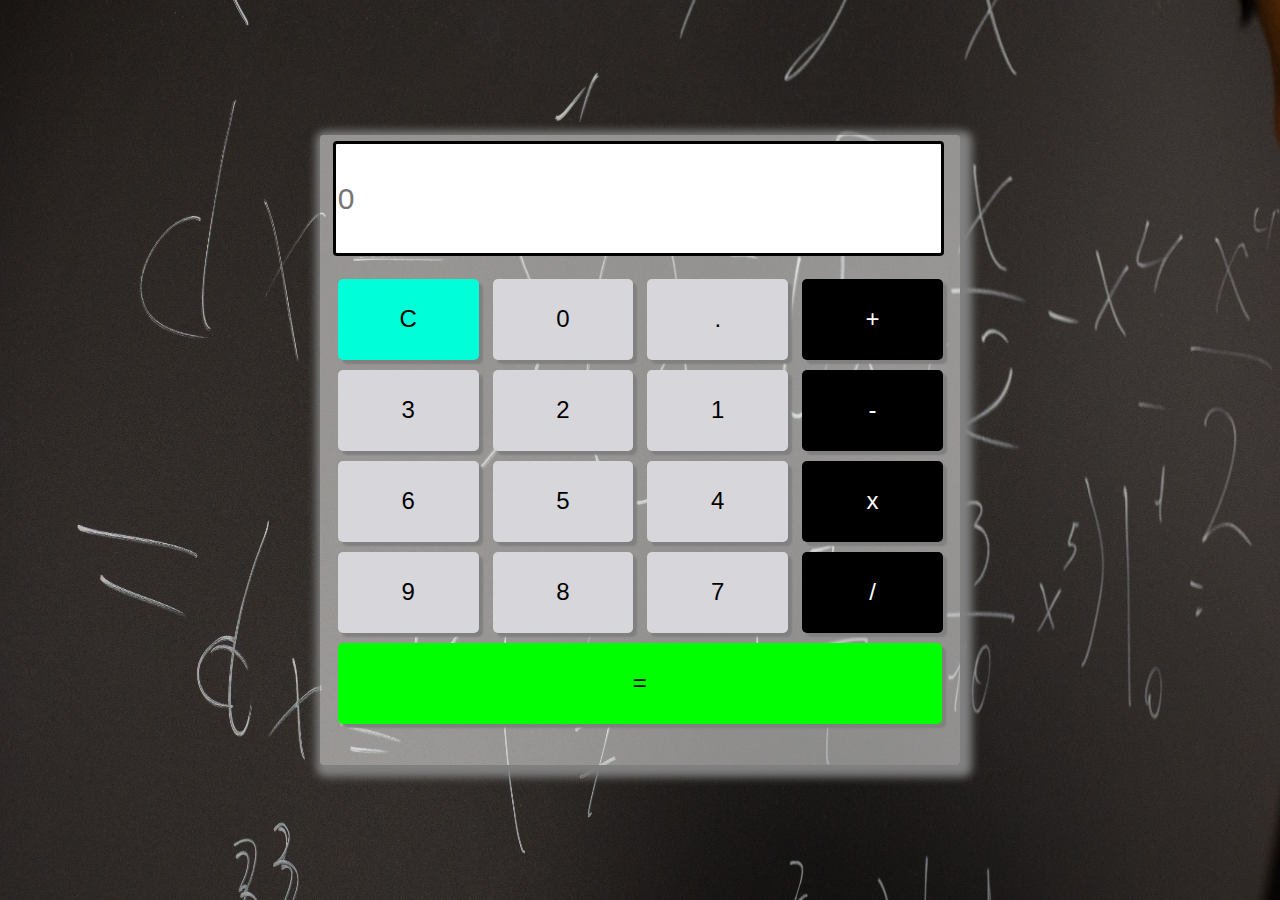
<file: calculater/index.htm>
<!DOCTYPE html>
<html lang="en">
<head>
    <meta charset="UTF-8">
    <meta http-equiv="X-UA-Compatible" content="IE=edge">
    <meta name="viewport" content="width=device-width, initial-scale=1.0">
    <link rel="stylesheet" href="https://fonts.googleapis.com/icon?family=Material+Icons">
    <link rel="stylesheet" href="css/style.css">
    <title>Calclulater</title>
</head>
<body>
    <!-- First div (Ensure All html code) -->
    <div class="container">
            <!-- input - output Div -->
        <div class="output">
            <input type="text" id="score" placeholder="0">
        </div>
        <!-- buttons Div -->
        <div class="buttons">
            <!-- First buttons Div -->
            <div class="first_line">
                        <!-- C = 2rows -->
                <button id="c"    onclick="document.getElementById('score').value = '';">C</button>
                <button           onclick="document.getElementById('score').value += '0';">0</button>
                <button           onclick="document.getElementById('score').value += '.';">.</button>
                <button id="ope1" onclick="document.getElementById('score').value += ' + ';">+</button>
            </div>
                <!-- Second buttons Div -->
            <div class="second_line">
                <button onclick="document.getElementById('score').value += '3';">3</button>
                <button onclick="document.getElementById('score').value += '2';">2</button>
                <button onclick="document.getElementById('score').value += '1';">1</button>
                <button id="ope2" onclick="document.getElementById('score').value += ' - ';">-</button>
            </div>
                <!-- Third buttons Div -->
            <div class="third_line">
                <button onclick="document.getElementById('score').value += '6';">6</button>
                <button onclick="document.getElementById('score').value += '5';">5</button>
                <button onclick="document.getElementById('score').value += '4';">4</button>
                <button id="ope3" onclick="document.getElementById('score').value += '*';">x</button>
            </div>
                <!-- Fourth buttons Div -->

            <div class="fourth_line">
                <button onclick="document.getElementById('score').value += '9';">9</button>
                <button onclick="document.getElementById('score').value += '8';">8</button>
                <button onclick="document.getElementById('score').value += '7';">7</button>
                <button  id="ope4" onclick="document.getElementById('score').value += '/';">/</button>
            </div>
            <!-- Fivth buttons Div -->
            <div class="fivth_line">
                <!-- = =2rows-->
                <button id="equal" onclick="document.getElementById('score').value = eval(document.getElementById('score').value);">=</button>
            </div>
        </div>
    </div>
</body>
</html>
</file>
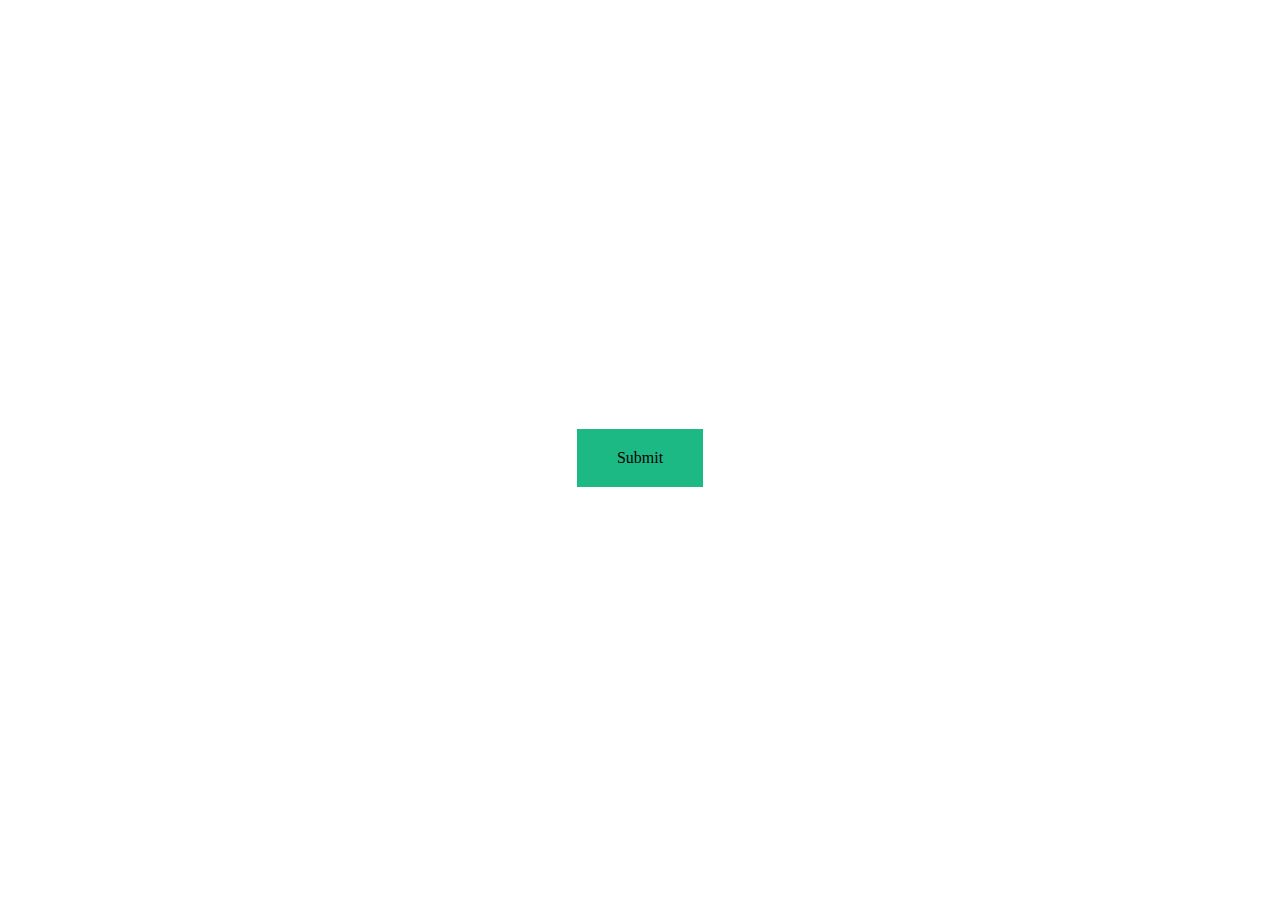
<file: EffectButton/index.html>
<!DOCTYPE html>
<html lang="en">
<head>
    <meta charset="UTF-8">
    <meta name="viewport" content="width=device-width, initial-scale=1.0">
    <title>Document</title>
    <link rel="stylesheet" href="style.css">
</head>
<body>

    <a href="#" class="btn" id="btn"> <span>Submit</span></a>

    <script src="logic.js"></script>
</body>
</html>
</file>
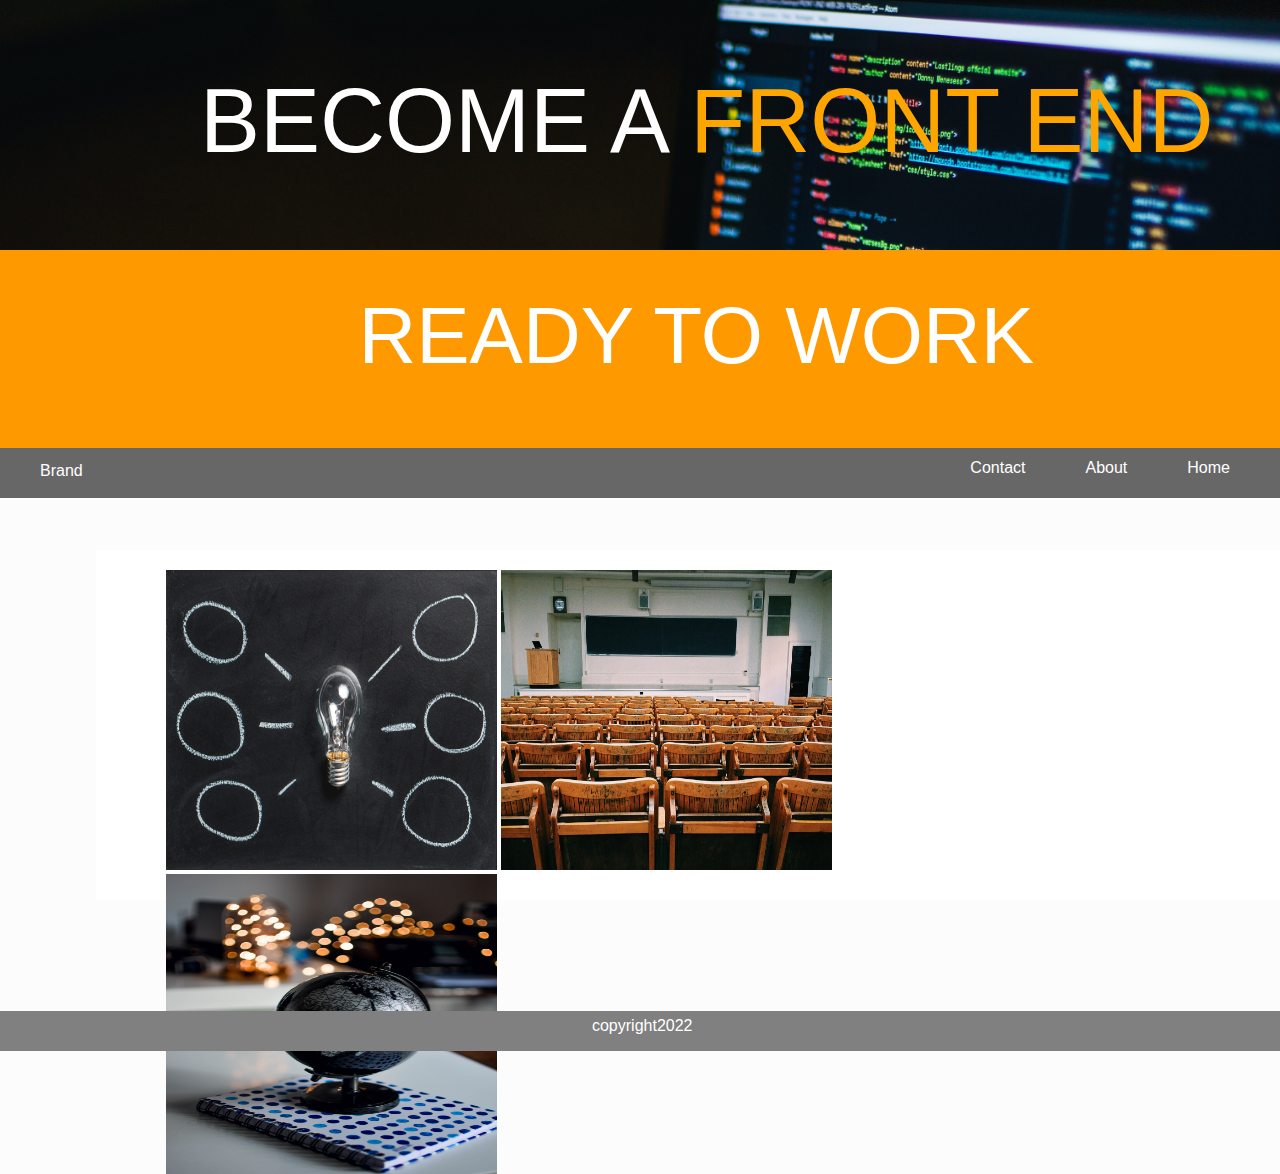
<file: first_task/index.html>
<!DOCTYPE html>
<html lang="en">
<head>
    <meta charset="UTF-8">
    <meta http-equiv="X-UA-Compatible" content="IE=edge">
    <meta name="viewport" content="width=device-width, initial-scale=1.0">
    <link rel="stylesheet" href="style.css">
    <title>Document</title>
</head>
<body>
    <div class="upper_section">
            <div class="text1">
                <span class="span1" style="color: white;">BECOME A <span style="color: orange;">FRONT END</span></span>
            </div>    
            <div class="text2">
                <span>  READY TO WORK  </span>
            </div>
            <div class="brand">
                <ul>
                    <p>Brand</p>
                    <li> Home </li>
                    <li> About </li>
                    <li> Contact </li>
                </ul>
            </div>
    </div>
    <div class="lower_section">
        <div class="imgs">
                <img src="images/i1.jpg" alt="No-internet">
                <img src="images/i2.jpg" alt="No-internet">
                <img src="images/i3.jpg" alt="No-internet">
        </div>
    </div>
    <footer>            
        <p> &nbsp;copyright2022 </p>
    </footer>
</body>
</html>
</file>
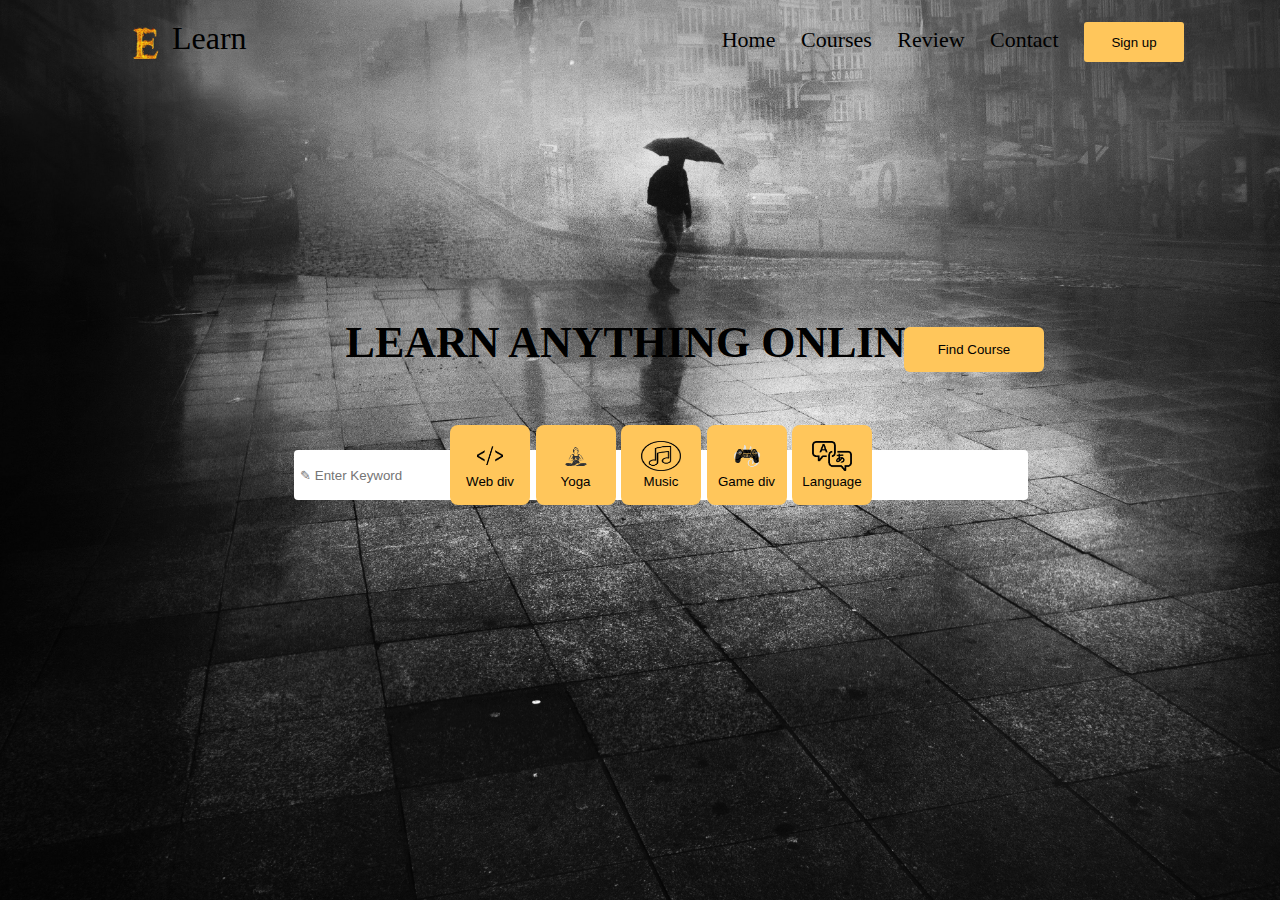
<file: learining-website/index.htm>
<!DOCTYPE html>
<html lang="en">
<head>
    <meta charset="UTF-8">
    <meta http-equiv="X-UA-Compatible" content="IE=edge">
    <meta name="viewport" content="width=device-width, initial-scale=1.0">
    <link rel="stylesheet" href="index.css">
    <title>Learining</title>
</head>
<body>
    <!--Code starting-->
    <div class="div1">
        <nav>
            <div class="logo-div"> 
                <img src="images/img1.png" class="logo">
                <a href="https://www.youtube.com/c/EasyTutorialsVideo/videos">Learn</a>
            </div>
            <ul class="list">
                <li class="list-li"> <a href="https://www.youtube.com/">Home</a> </li>
                <li class="list-li">  <a href="https://www.youtube.com/">Courses</a> </li>
                <li class="list-li">  <a href="https://www.youtube.com/">Review</a> </li>
                <li class="list-li">  <a href="https://www.youtube.com/">Contact </a> </li>
                <button class="b1">Sign up</button>
            </ul>
        </nav>
    </div>
    <h1 class="center-text"> LEARN ANYTHING ONLINE  </h1>
    <input type="search" placeholder=" &#x270e; Enter Keyword" class="search">

        <button class="search-button">Find Course</button>
    <footer>
        <ul>
            <button> <img src="images/c1.png" alt="No-internet" class="images"> Web div</button>
            <button><img src="images/y1.png" alt="No-internet" class="images">Yoga</button>    
            <button><img src="images/m1.png" alt="No-internet" class="images">Music</button>  
            <button><img src="images/g1.png" alt="No-internet" class="images">Game div </button>
            <button><img src="images/t1.png" alt="No-internet" class="images">Language</button>   
        </ul>
    </footer>
    <!-- Code finish -->
</body>
</html>
</file>
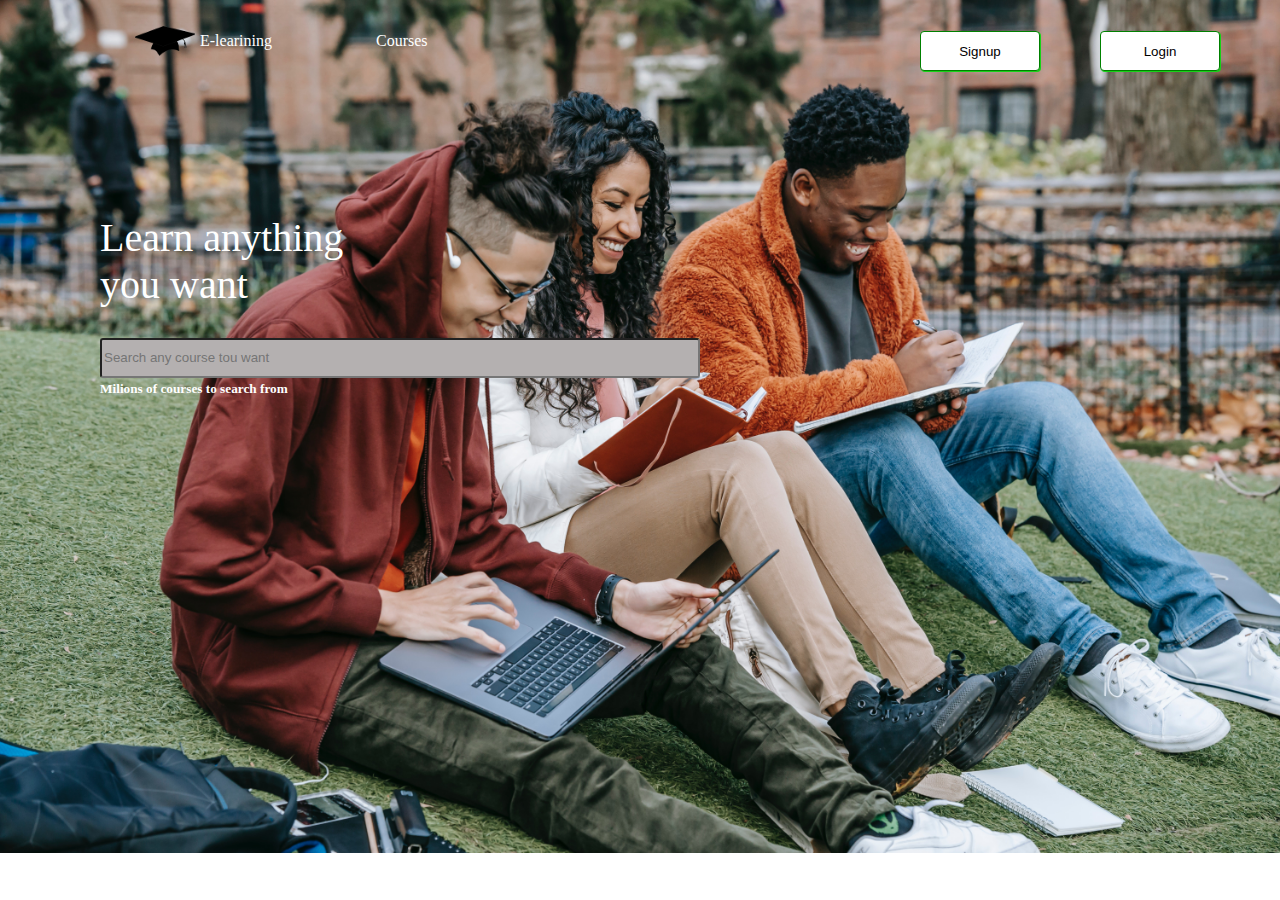
<file: LeariningPage/index.html>
<!DOCTYPE html>
<html lang="en">
<head>
    <meta charset="UTF-8">
    <meta http-equiv="X-UA-Compatible" content="IE=edge">
    <meta name="viewport" content="width=device-width, initial-scale=1.0">
    <link rel="stylesheet"  href="style.css" >
    <title>Document</title>
</head>
<body>
    <div class="left-div">
        <ul>
            <img src="images/gg.png"><li class="left-div-li"><a href="www.youtube.com">E-learining</a></li>
            <li class="left-div-li"><a href="www.youtube.com">Courses</a></li>
        </ul>
    </div>
    <div class="right-div">
        <a href="www.youtube.com"><button class="right-div-buttons">Login</button></a>
        <a href="www.youtube.com"><button class="right-div-buttons">Signup</button></a>
    </div>
    <br><br><br><br><br><br>
    <p>Learn anything you want</p>
    <input type="search" class="search-input" placeholder="Search any course tou want">
    <h5>Milions of courses to search from</h5>

    
</body>
</html>
</file>
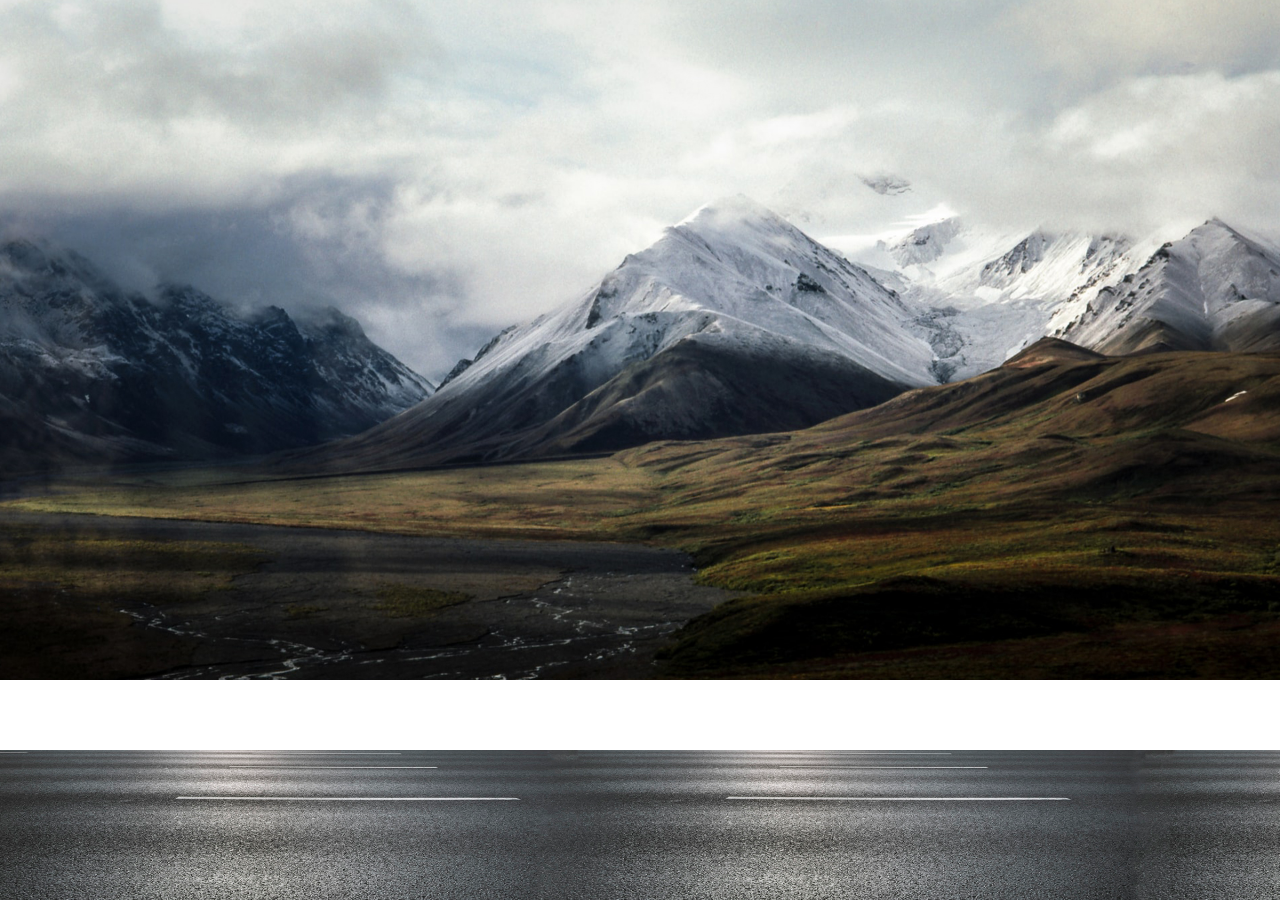
<file: airplane/airplane.html>
<!DOCTYPE html>
<html lang="en">
<head>
    <meta charset="UTF-8">
    <meta http-equiv="X-UA-Compatible" content="IE=edge">
    <meta name="viewport" content="width=device-width, initial-scale=1.0">
    <link rel="stylesheet" href="airplane.css">
    <title>airport</title>
</head>
<body>
    <div class="container">
        <div class="road">
            <img src="images/road.jpg" alt="No_internet">
        </div>
        <div class="airplane">
            <img src="images/airplane.png" >
        </div>
    </div>
    
</body>
</html>
</file>
<file: calculater/css/style.css>
* {
     transition: 0.4s;
 }

 body {
     margin: 0;
     width: 100%;
     height: 100vh;
     background-image: url("../bg.jpg");
     background-size: 100% 148%;
     background-repeat: no-repeat;
 }

 .container {
     width: 100%;
     height: 70%;
     background-color: #ffffff80;
     width: 50%;
     position: relative;
     top: 50%;
     left: 50%;
     transform: translate(-50%, -50%);
     border-radius: 3px;
     box-shadow: 4px 4px 8px 8px gray;
 }

 .output {
     width: 100%;
     height: 20%;
 }

 .output #score {
     width: 94%;
     height: 85%;
     border: none;
     font-size: 30px;
     margin: 1% 2%;
     outline: none;
     border: 3px solid black;
     border-radius: 4px;
 }

 .container>.buttons {
     width: 100%;
     height: 77%;
     margin: 2% 2%;
     border-radius: 4px;
 }

 .buttons button {
     cursor: pointer;
     width: 22%;
     height: 9vh;
     font-size: 24px;
     margin: 5px;
     outline: none;
     background-color: rgb(214, 214, 219);
     border: none;
     border-radius: 5px;
     box-shadow: 4px 4px 2px gray;
 }

 #ope1,
 #ope2,
 #ope3,
 #ope4 {
     background-color: black;
     color: white;
 }

 #ope1:hover,
 #ope2:hover,
 #ope3:hover,
 #ope4:hover {
     background-color: rgb(79, 79, 79);
     color: white;
 }

 .first_line #c {
     background-color: rgb(0, 255, 217);
 }

 .first_line #c:hover {
     background-color: rgb(0, 162, 207);
 }

 .fivth_line #equal {
     width: 94.4%;
     background-color: rgb(0, 255, 0);
 }

 .fivth_line #equal:hover {
     background-color: rgb(40, 209, 40);
 }

 .buttons button:hover {
     background-color: rgb(171, 165, 165);
 }
</file>
<file: EffectButton/style.css>
body{
    height: 100vh;
    display: flex;
    justify-content: center;
    align-items: center;
}
:root{
}

.btn{
    box-sizing: border-box;
    padding: 20px 40px;
    background-color: rgb(29, 185, 133);
    position: relative;
    text-decoration: none;
    color: black;
    transition: width 0.5s, height 0.5s;
    overflow: hidden;
}
.btn span{
    position: relative;
    z-index: 1;
}
.btn::before{
    content: "";
    position: absolute;
    width: 20px;
    height: 20px;
    border-radius: 50%;
    left: 50%;
    top: 50%;
    top: var(--xPos);
    left: var(--yPos);
    transform: translate(-50%,-50%);
    transition: width 1s , height 1.5s;
}
.btn:hover::before {
    width:  320px;
    height: 320px;
    background-color: darkorange;
}
</file>
<file: first_task/style.css>
body{
    padding: 0;
    margin: 0;
    background-color: rgb(252, 252, 252);
    font-family:   Arial;
    height: 750px;
}

a,img,li,p{
    cursor: pointer;
    transition: .5s;
}

li:hover,
img:hover,
p:hover{
    opacity: 0.6;
}


.upper_section{
    margin: 0 0 0 0;
    width: 100%;
    height: 500px;
    background-color: white;
    
}
.text1{
    height: 250px;
    background-image: url(images/code.jpg);
    background-size: cover;
}
.text1 .span1{
    position: relative;
    top: 70px;
    left: 200px;
    font-size: 90px;
}
.text2{
    height: 200px;
    background-color: rgb(255, 153, 0);
}
.text2 span{
    color: white;
    font-size: 80px;
    position: relative;
    top: 40px;
    left: 28%;
}
.brand{
    height: 50px;
    background-color: rgb(104, 103, 103);
    margin: -17.7px 0;
}
.brand ul{
    list-style: none;
}
.brand ul p{
    color: white;
    position: relative;
    top: 14px;
}
.brand ul li{
    float: right;
    color:white;
    position: relative;
    bottom: 23px;
    right:20px;
    padding: 0 30px;
}


\\Lowerrrr ______________________________________________________________________________ 
.lower_section{
    width: 100%;
    height: 100px;
    background-color: blue;
}
.imgs{
    width: 1200px;
    height: 350px;
    position: relative;
    top: 50px;
    left: 7.5%;
    background-color: rgb(255, 255, 255);
}
.imgs img{
    width: 331px;
    height: 300px;
    background-color: blueviolet;
    position: relative;
    left: 70px;
    top: 20px;

}

footer{
    height: 40px;
    width: 100%;
    background-color: gray;
    color: white;
    position: relative;
    top: 145px;
    text-align: center;
}
footer p{
    position:relative;
    top: 6px;
}
</file>
<file: learining-website/index.css>
*{
    color: black;
}
:root{
    --firstcolor    :rgb(255, 198, 91);
    --hoverdcolor   :orange;
}
body{
    margin: 0;
    padding: 0;
    font-family: cursive;
    font-size: 22px;
    background-image: url(images/i.jpg);
    background-size: cover;
    background-position: center;
    color: rgb(0, 0, 0);    
}
#background-video{
    position: fixed;
    right: 0;
    bottom: 0;
    min-width: 100%; 
    min-height: 100%;
}
.logo-div a{
    text-decoration: none;
}
.list{
    float: right;
}
.logo{
    width: 52px;
    height: 52px;
}
a{
    text-decoration: none;
}
.logo-div{
    display: inline-flex;
    margin: 20px 0 0 120px;
    font-size: 32px;
}
.list-li{
    display: inline-flex;
    margin-right: 20px;
}
.b1{
    margin-right: 96px;
    width: 100px;
    height: 40px;
    background-color: var(--firstcolor);
    border: none;
    outline: none;
    border-radius: 8px;
    -webkit-border-radius: 3px;
    cursor: pointer;
    transition: 1s;

}
.b1:hover{
    background-color: var(--hoverdcolor);
}
.center-text{
    position: absolute;
    top: 32%;
    left: 27%;
}
.search{
    width: 19.4cm;
    height: 50px;
    position: absolute;
    top: 50%;
    left: 23%;
    outline: none;
    border-radius: 4px;
    border: none;
    -webkit-border-radius: 4px;
}
footer ul button{
    list-style: none;
    background-color:var(--firstcolor);
    border: none;
    outline: none;
    width: 80px;
    height: 80px;
    position: relative;
    top: 280px;
    left: 410px;
    cursor: pointer;
}
.images{
    width: 40px;
    height: 30px;
}
footer>ul>button{
    border-radius: 8px;
    transition: 1s;
}
footer>ul>button:hover{
    background-color:var(--hoverdcolor)  ;
}
.search-button{
    width: 140px;
    height: 45px;
    outline: none;
    border: none;
    border-radius: 6px;
    background-color:var(--firstcolor);
    -webkit-border-radius: 6px;
    position: relative;
    top: 249px;
    left: 904px;
    transition: 1s;
    cursor: pointer;
}
.search-button:hover{
    background-color: var(--hoverdcolor) ;

}
.list-li:hover{
    transition: 1s;
    color: rgb(159, 155, 155);
    position: relative;
    top: 5px;
}
</file>
<file: LeariningPage/style.css>
body{
    margin: 0;
    padding: 0;
    font-family: cursive;
    color: rgb(255, 255, 255);
    box-sizing: border-box;
    background-image: url(images/bg.jpg);
    background-size: cover;
    background-repeat: no-repeat;
    
}
ul{
    list-style-type: none;
}
a{
    text-decoration: none;
    color: rgb(255, 255, 255);
}
.left-div-li{
    margin: 15px 0px 0px 100px;
    display: inline-flex;
}
.right-div-buttons{
    position: relative;
    float: right;
    width: 120px;
    background-color: white;
    outline: none;
    border: 1px solid green;
    box-shadow: 1px 1px rgb(24, 210, 24);
    border-radius: 4px;
    height: 40px;
    margin: -35px 60px 0 0 ;

}
p{
    margin-left: 100px;
    font-size: 40px;
    width: 280px;
}
.search-input{
    
    margin: -60px 0 0  100px;
    height: 40px;
    outline: none;
    background-color: rgb(180, 176, 176);
    width: 600px;
    border-radius: 3px;
}
h5{
    margin: 3px 0 0 100px;
}
img{
    position: relative;
    width: 60px;
    height: 30px;
    top: 10px;
    left: 95px;
    }
.bicim{
    width: 400px;
    margin: 40px;
    height: 200px;
    background-color: aquamarine;
    box-shadow: 10px 10px 6px rgb(147, 147, 147);
    }
</file>
<file: airplane/airplane.css>
body{
    margin: 0;
    padding: 0;
    background-image: url(images/background.jpg);
    background-repeat: no-repeat;
    background-size: cover;
    background-position-y:-40px;
}
.road img{
    width: 100%;
    height: 150px;
    position: absolute;
    bottom: 0;
}
.airplane img{
    box-sizing: border-box;
    width: 35%;
    position: absolute;
    bottom: 40px;
    right: -450px;
    transition: ease-out;
    animation-name: airplane_takeoff ;
    animation-delay: .5s;
    animation-duration: 6s;
    animation-iteration-count: infinite;
    transform-origin: 100% 50%;
}
@keyframes airplane_takeoff {
    0%{transform: translateX(-0px) translateY(0px) rotate(0);}
    30%{transform: translateX(-0px) translateY(-0px) rotate(0deg);}
    100%{transform: translateX(-2000px) translateY(-230px) rotate(14deg);}
}
</file>
